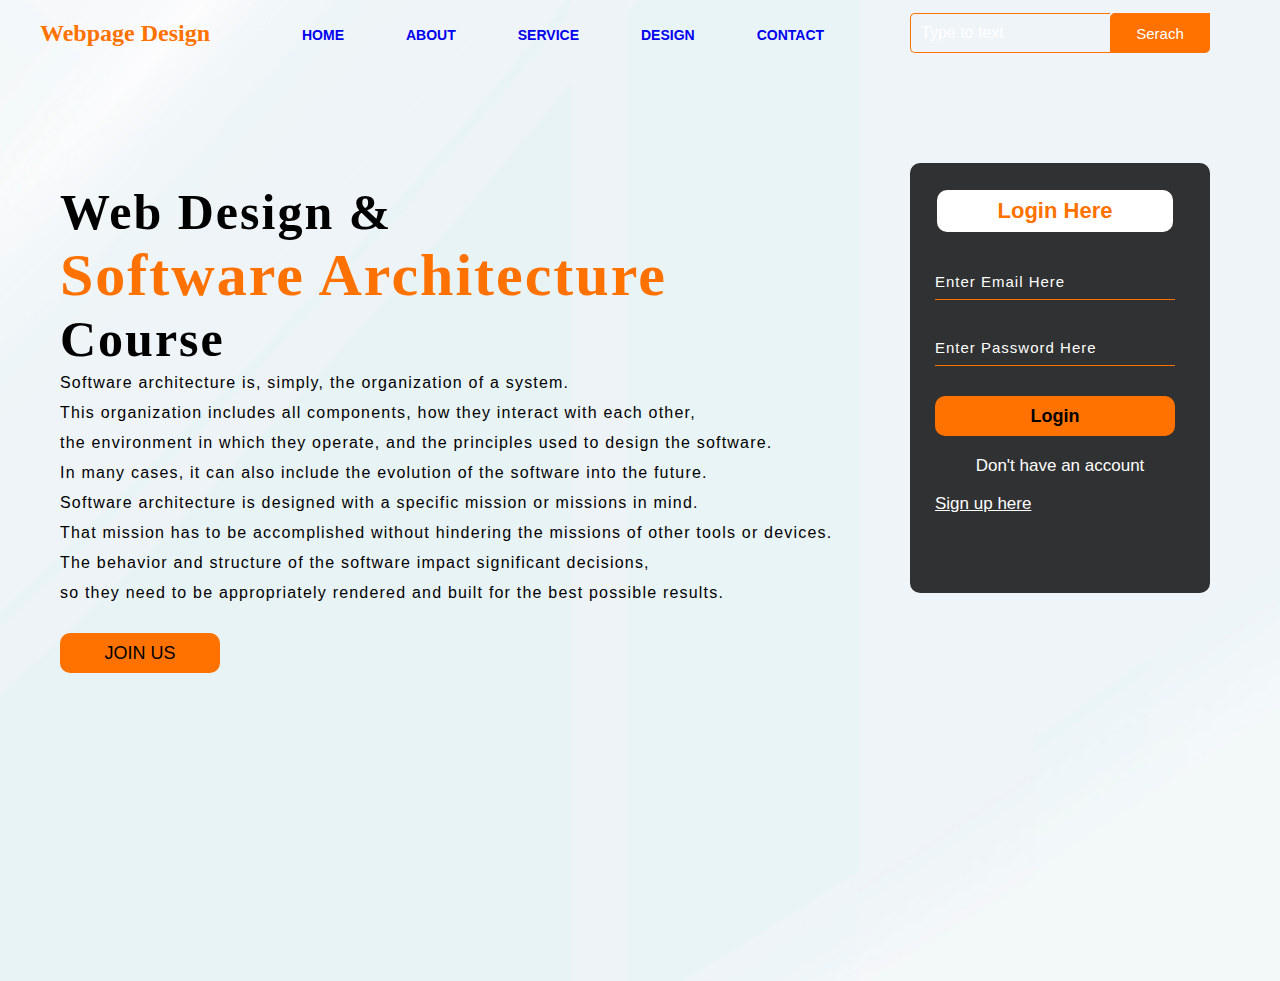
<file: WebDesign/index.html>
<!DOCTYPE html>
<html lang="en">
<head>
    <title>Webpage</title>
    <link rel="stylesheet" href="style.css">
</head>
<body>
    <div class="main">
        <div class="navbar">
            <div class="icon">
                <h2 class="logo">Webpage Design</h2>
            </div>

            <div class="menu">
                <ul>
                    <li><a href="home.html">HOME</a></li>
                    <li><a href="about.html">ABOUT</a></li>
                    <li><a href="service.html">SERVICE</a></li>
                    <li><a href="design.html">DESIGN</a></li>
                    <li><a href="contact.html">CONTACT</a></li>
                </ul>
            </div>

            <div class="search">
                <input class="srch" type="search" name="" placeholder="Type to text">
                <a href="#"><button class="btn">Serach</button></a>
            </div>
        </div>

        <div class="content">
            <h1>Web Design & <br><span> Software Architecture</span> <br> Course</h1>
            <p class="par">Software architecture is, simply, the organization of a system.<br>
            This organization includes all components, how they interact with each other,<br> the environment in which they operate, and the principles used to design the software.<br>
            In many cases, it can also include the evolution of the software into the future.<br>
            Software architecture is designed with a specific mission or missions in mind. <br>
            That mission has to be accomplished without hindering the missions of other tools or devices. <br>
            The behavior and structure of the software impact significant decisions,<br> so they need to be appropriately rendered and built for the best possible results.
            </p>
            <button class="cn"><a href="#">JOIN US</a></button>

            <div class="form">
                <h2>Login Here</h2>
                <input type="email" name="email" placeholder="Enter Email Here">
                <input type="password" name="" placeholder="Enter Password Here">
                <button class="btnn"><a href="#">Login</a></button>

                <p class="link"> Don't have an account</p><br>
                <p><a href="#" class="link">Sign up here</a></p>
            </div>

        </div>
    </div>
</body>
</html>
</file>
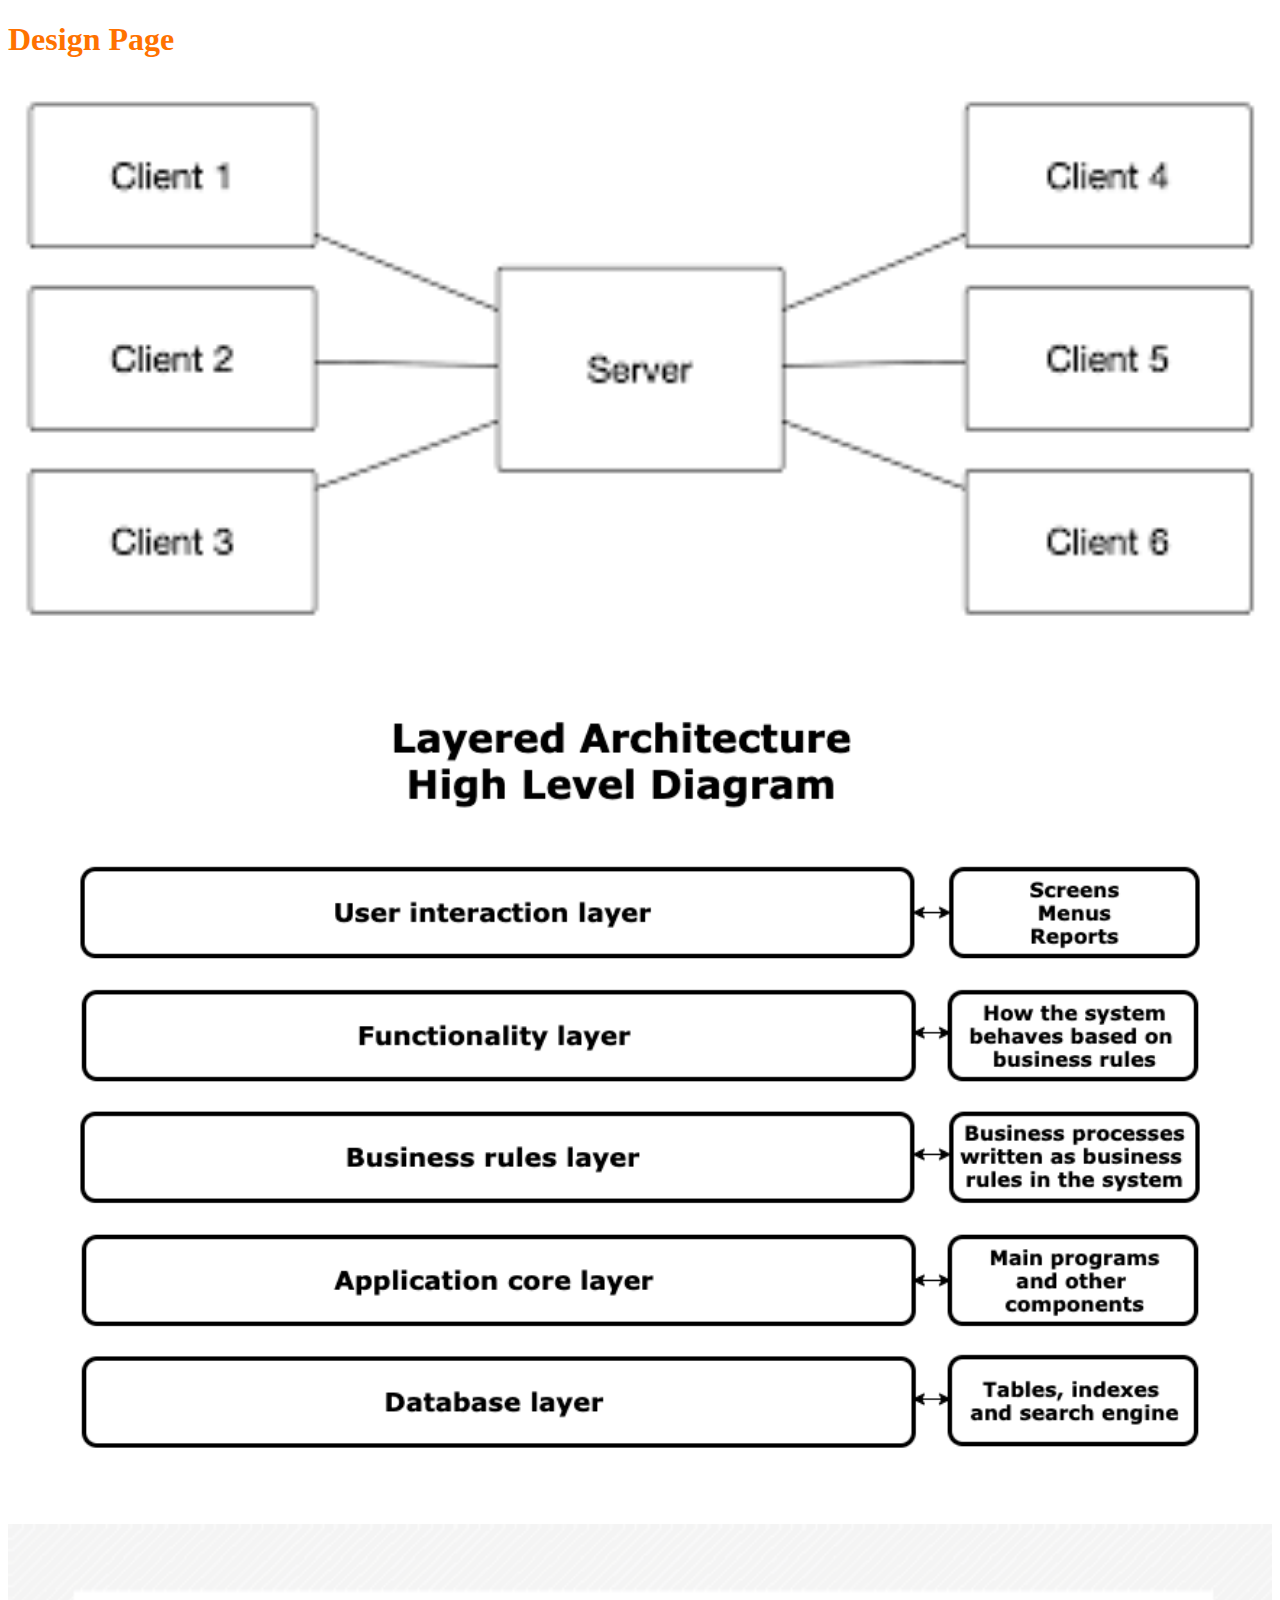
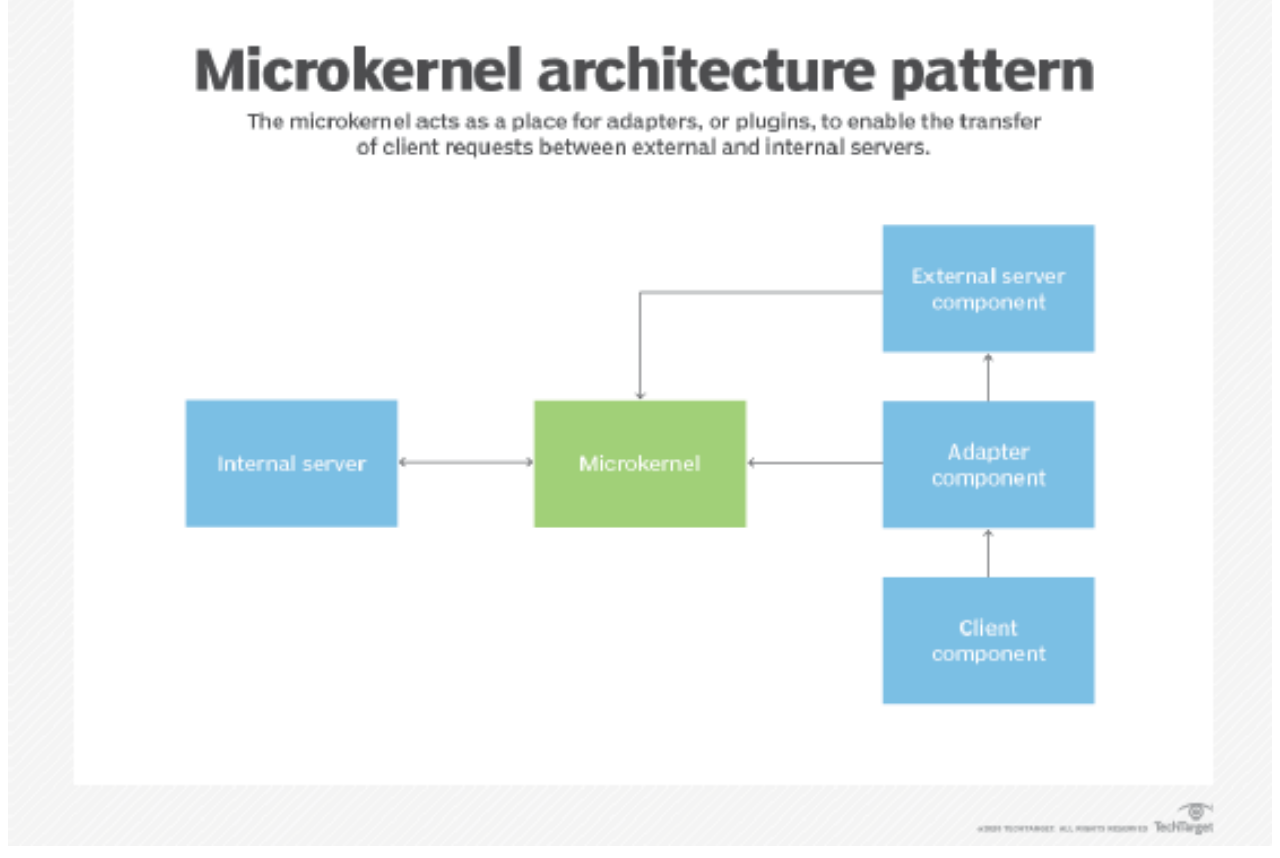
<file: design.html>
<!DOCTYPE html>
<html lang="en">
<head>
    <meta charset="UTF-8">
    <meta http-equiv="X-UA-Compatible" content="IE=edge">
    <meta name="viewport" content="width=device-width, initial-scale=1.0">
    <title>Document</title>
</head>
<body>
    <h1 style="color:#ff7200;">Design Page</h1>
  <!-- Slide Show -->
    <section>
        <img class="mySlides" src="images/Client-Server-Pattern.png" style="width:100%">
        <img class="mySlides" src="images/layeredArch.png" style="width:100%">
        <img class="mySlides" src="images/microk.png" style="width:100%">
    </section>
</body>
</html>
</file>
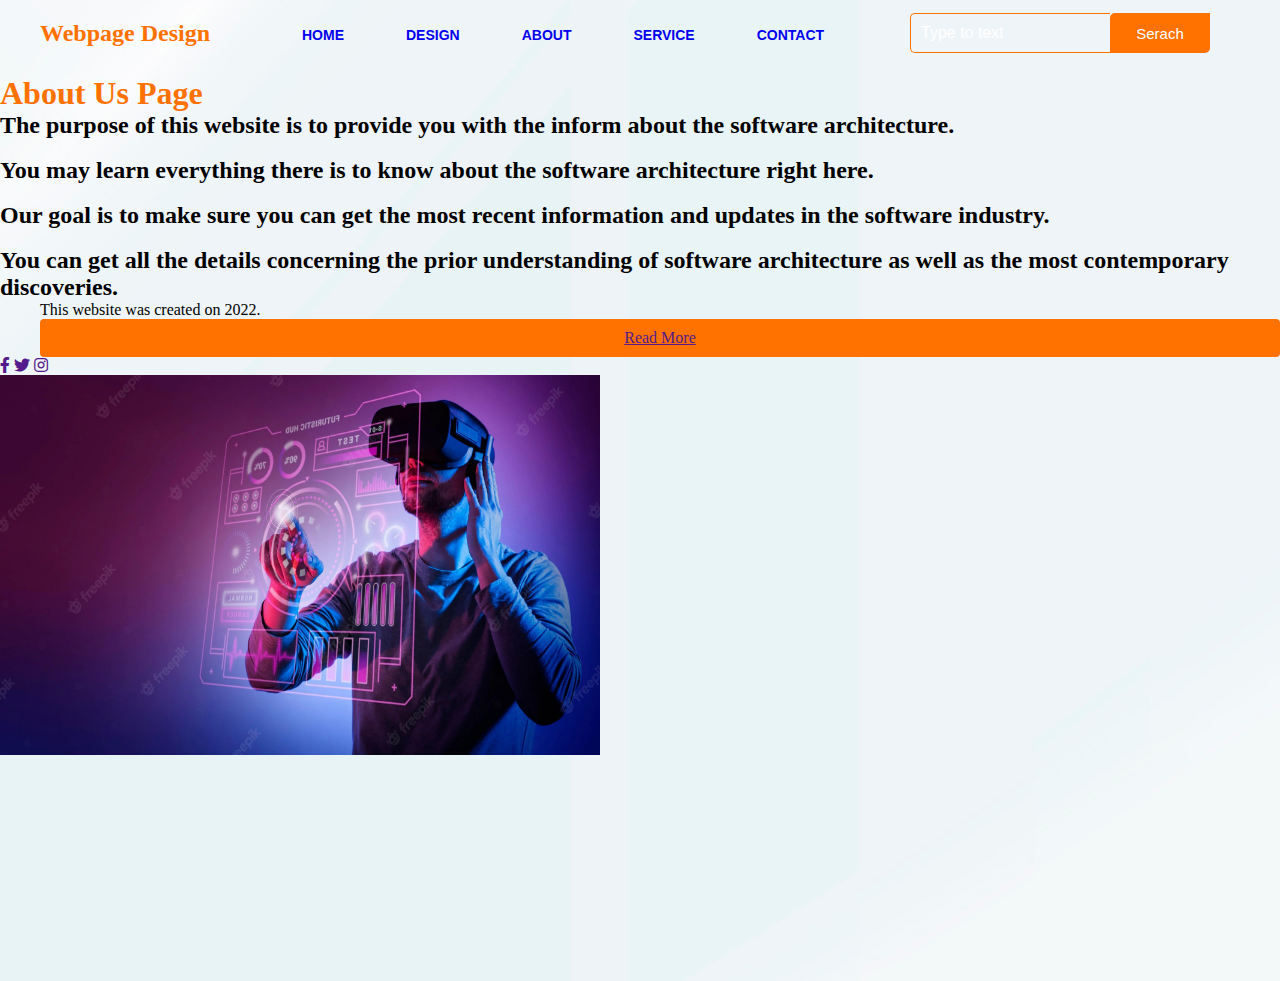
<file: WebDesign/about.html>
<!DOCTYPE html>
<html lang="en">
<head>
    <meta charset="UTF-8">
    <meta http-equiv="X-UA-Compatible" content="IE=edge">
    <meta name="viewport" content="width=device-width, initial-scale=1.0">
    <link rel="stylesheet" href="https://pro.fontawesome.com/releases/v5.10.0/css/all.css">
    <title>Document</title>
    <link rel="stylesheet" href="style.css">
</head>
<body>
    <div class="main">
        <div class="navbar">
            <div class="icon">
                <h2 class="logo">Webpage Design</h2>
            </div>

            <div class="menu">
                <ul>
                    <li><a href="index.html">HOME</a></li>
                    <li><a href="design.html">DESIGN</a></li>
                    <li><a href="about.html">ABOUT</a></li>
                    <li><a href="service.html">SERVICE</a></li>
                    <li><a href="contact.html">CONTACT</a></li>
                </ul>
            </div>

            <div class="search">
                <input class="srch" type="search" name="" placeholder="Type to text">
                <a href="#"><button class="btn">Serach</button></a>
            </div>
        </div>
        
        <h1 style="color:#ff7200;">About Us Page</h1>
        <h2>The purpose of this website is to provide you with the inform about the software architecture.</h2>
        <br>
        <h2>You may learn everything there is to know about the software architecture right here.</h2>
        <br>
        <h2>Our goal is to make sure you can get the most recent information and updates in the software industry.</h2>
        <br>    
        <h2>You can get all the details concerning the prior understanding of software architecture as well as the most contemporary discoveries.</h2>
        <div class="section">
            <div class="container">
                <div class="section"> 
                    <div class="title">
                    </div>
                    <div class="content">
                        <h3> </h3>
                        <p>This website was created on 2022. </p>
                        <div class="button">
                            <a href="">Read More</a>
                        </div>
                    </div>
                    <div class="social">
                        <a href=""><i class="fab fa-facebook-f"></i></a>
                        <a href=""><i class="fab fa-twitter"></i></a>
                        <a href=""><i class="fab fa-instagram"></i></a>  
                    </div>
                </div>
                <div class="image-section">
                    <img src="aboutusimage.jpg" style="height:380px; width:600px">
                </div>
            </div>
        </div>
    </div>

</body>
</html>
</file>
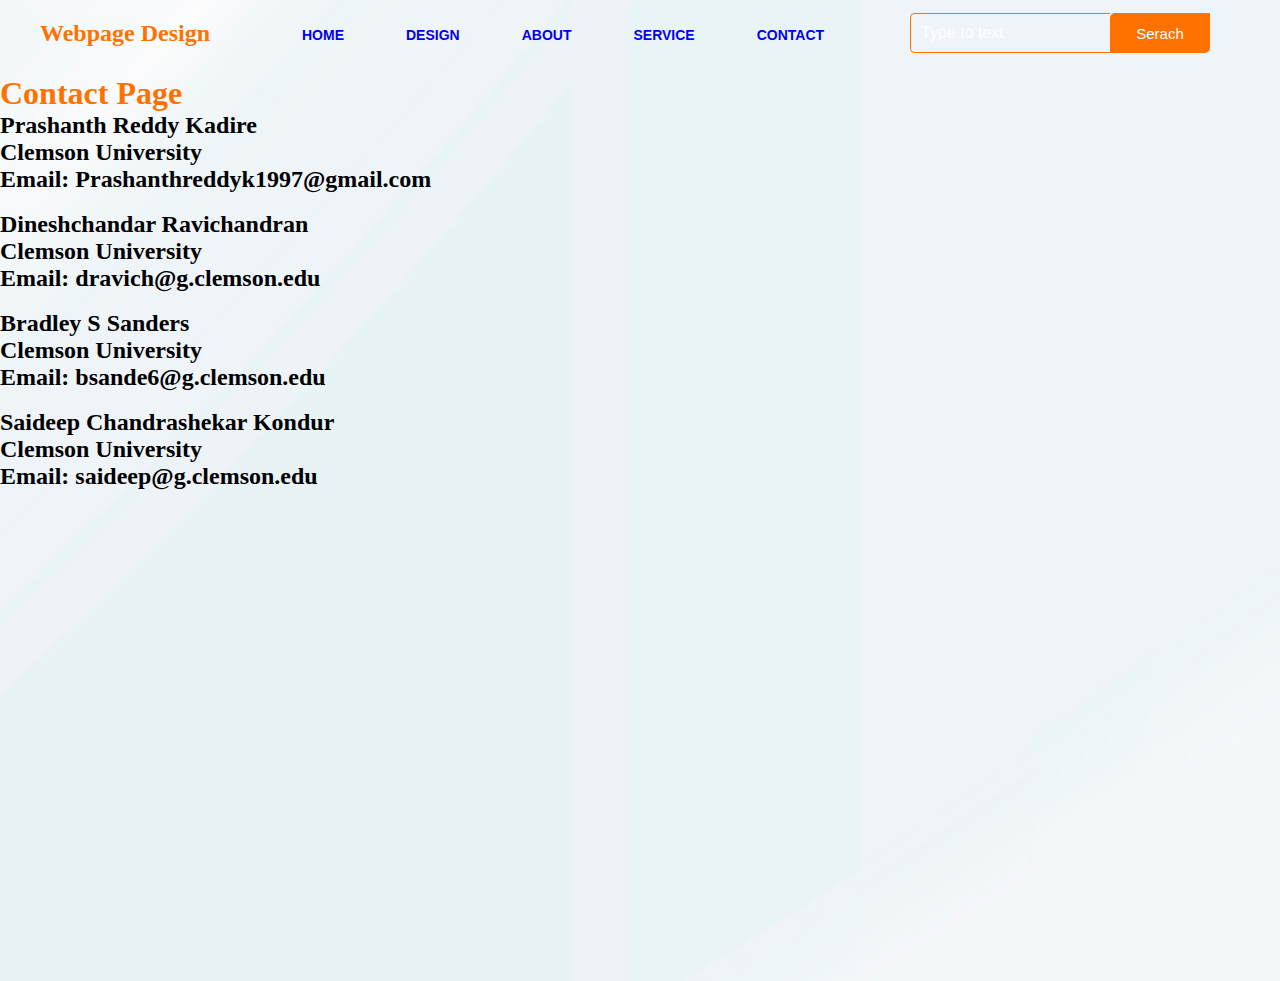
<file: WebDesign/contact.html>
<!DOCTYPE html>
<html lang="en">
<head>
    <meta charset="UTF-8">
    <meta http-equiv="X-UA-Compatible" content="IE=edge">
    <meta name="viewport" content="width=device-width, initial-scale=1.0">
    <title>Document</title>
    <link rel="stylesheet" href="style.css">
</head>
<body>
    <div class="main">
        <div class="navbar">
            <div class="icon">
                <h2 class="logo">Webpage Design</h2>
            </div>

            <div class="menu">
                <ul>
                    <li><a href="index.html">HOME</a></li>
                    <li><a href="design.html">DESIGN</a></li>
                    <li><a href="about.html">ABOUT</a></li>
                    <li><a href="service.html">SERVICE</a></li>
                    <li><a href="contact.html">CONTACT</a></li>
                </ul>
            </div>

            <div class="search">
                <input class="srch" type="search" name="" placeholder="Type to text">
                <a href="#"><button class="btn">Serach</button></a>
            </div>
        </div>

        <h1 style="color:#ff7200;">Contact Page</h1>
        <h2>Prashanth Reddy Kadire</h2>
        <h2>Clemson University</h2>
        <h2>Email: Prashanthreddyk1997@gmail.com</h2>
        <br>
        <h2>Dineshchandar Ravichandran</h2>
        <h2>Clemson University</h2>
        <h2>Email: dravich@g.clemson.edu</h2>
        <br>
        <h2>Bradley S Sanders</h2>
        <h2>Clemson University</h2>
        <h2>Email: bsande6@g.clemson.edu</h2>
        <br>
        <h2>Saideep Chandrashekar Kondur</h2>
        <h2>Clemson University</h2>
        <h2>Email: saideep@g.clemson.edu</h2>
        <br>
    </div>
</body>
</html>
</file>
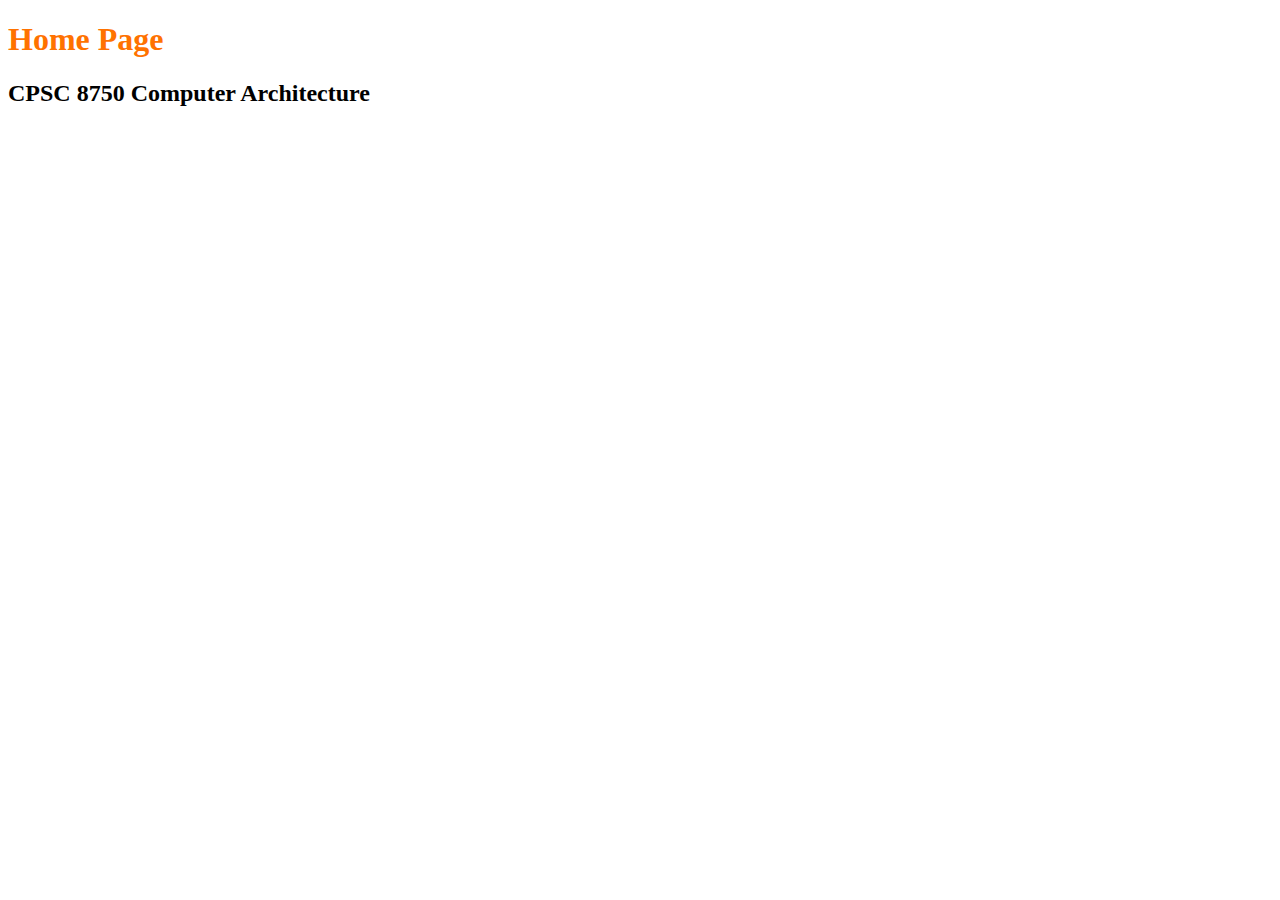
<file: WebDesign/home.html>
<!DOCTYPE html>
<html lang="en">
<head>
    <meta charset="UTF-8">
    <meta http-equiv="X-UA-Compatible" content="IE=edge">
    <meta name="viewport" content="width=device-width, initial-scale=1.0">
    <title>Document</title>
</head>
<body>
    <h1 style="color:#ff7200;">Home Page</h1>
    <h2>CPSC 8750 Computer Architecture
    </h2>
</body>
</html>
</file>
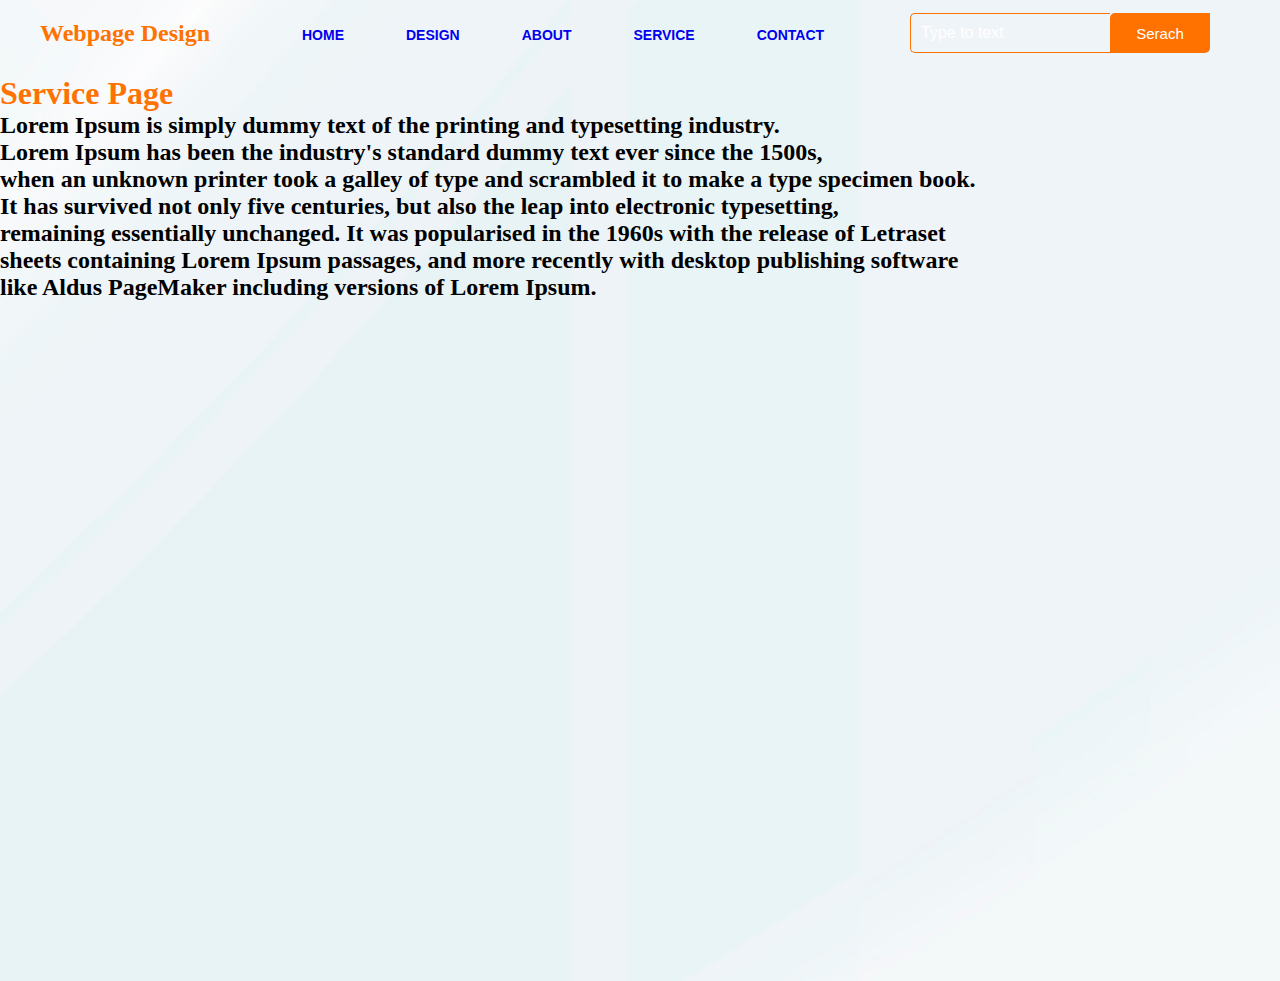
<file: WebDesign/service.html>
<!DOCTYPE html>
<html lang="en">
<head>
    <meta charset="UTF-8">
    <meta http-equiv="X-UA-Compatible" content="IE=edge">
    <meta name="viewport" content="width=device-width, initial-scale=1.0">
    <title>Document</title>
    <link rel="stylesheet" href="style.css" />
</head>
<body>
    <div class="main">
        <div class="navbar">
            <div class="icon">
                <h2 class="logo">Webpage Design</h2>
            </div>

            <div class="menu">
                <ul>
                    <li><a href="index.html">HOME</a></li>
                    <li><a href="design.html">DESIGN</a></li>
                    <li><a href="about.html">ABOUT</a></li>
                    <li><a href="service.html">SERVICE</a></li>
                    <li><a href="contact.html">CONTACT</a></li>
                </ul>
            </div>

            <div class="search">
                <input class="srch" type="search" name="" placeholder="Type to text">
                <a href="#"><button class="btn">Serach</button></a>
            </div>
        </div>

        <h1 style="color:#ff7200;">Service Page</h1>
        <h2>Lorem Ipsum is simply dummy text of the printing and typesetting industry.<br>
            Lorem Ipsum has been the industry's standard dummy text ever since the 1500s,<br>
            when an unknown printer took a galley of type and scrambled it to make a type specimen book.<br>
            It has survived not only five centuries, but also the leap into electronic typesetting,<br>
            remaining essentially unchanged. It was popularised in the 1960s with the release of Letraset <br>
            sheets containing Lorem Ipsum passages, and more recently with desktop publishing software <br>
            like Aldus PageMaker including versions of Lorem Ipsum.
        </h2>
    </div>
</body>
</html>
</file>
<file: WebDesign/style.css>
*{
    margin: 0;
    padding: 0;
}

.main{
    width: 100%;
    background: linear-gradient(to top, rgba(0,0,0,0), rgba(0,0,0,0)), url(sample.jpg);
    background-position: center;
    height: 109vh;
}

.navbar{
    width: 1200px;
    height: 75px;
    margin: auto;
}

.icon{
    width: 200px;
    float: left;
    height: 70px;
}

.logo{
    margin-top: 20px;
    color:#ff7200;
}

.menu{
    width: 400px;
    float: left;
    justify-content: center;
    align-items: center;
}

ul{
    float: left;
    display: flex;
    justify-content: center;
    align-items: center;
}

ul li{
    list-style: none;
    margin-left: 62px;
    margin-top: 27px;
    font-size: 14px;
}

ul li a{
    text-decoration: none;
    font-family: Arial, Helvetica, sans-serif;
    font-weight: bold;
    transition: 0.4s ease-in-out;
}

ul li a:hover{
    color: #ff7200;
}

.search{
    width: 330px;
    float: left;
    margin-left: 270px;
}

.srch{
    font-family: 'Times New Roman', Times, serif;
    width: 200px;
    height: 40px;
    background: transparent;
    border: 1px solid #ff7200;
    margin-top: 13px;
    color: #fff;
    border-right: none;
    font-size: 16px;
    float: left;
    padding: 10px;
    border-bottom-left-radius: 5px;
    border-top-left-radius: 5px;
}

.btn{
    width: 100px;
    height:  40px;
    background: #ff7200;
    border: 2px solid #ff7200;
    margin-top: 13px;
    color: #fff;
    font-size: 15px;
    border-bottom-right-radius: 5px;
    border-top-left-radius: 5px;
}

.btn:focus{
    outline: none;
}

.button {
    display: flex;
    justify-content: center;
    align-items: center;
    text-decoration: none;
    padding: 10px 20px;
    height: 100%;
    width: 100%;
    border: none;
    outline: none;
    border-radius: 4px;
    background: #ff7200;
    color: #fff;
  }
  
.button:hover {
background: #ff0808;
transition: all 0.3s ease;
}

.srch:focus{
    outline: none;
} 

.content{
    width: 1200px;
    height: auto;
    margin: auto;
    /* color: azure; */
    position: relative;
}

.content .par{
    padding-left: 20px;
    padding-bottom: 25px;
    font-family: Arial, Helvetica, sans-serif;
    letter-spacing: 1.2px;
    line-height:  30px;
}

.content h1{
    font-family: 'Times New Roman', Times, serif;
    font-size: 50px;
    padding-left: 20px;
    margin-top: 9%;
    letter-spacing: 2px;
}

.content .cn{
    width: 160px;
    height: 40px;
    background: #ff7200;
    border: none;
    margin-bottom: 10px;
    margin-left: 20px;
    font-size: 18px;
    border-radius: 10px;
    cursor: pointer;
    transition: .4s ease;
}

.content .cn a{
    text-decoration: none;
    color: #000;
    transition: .3s ease;
}

.cn:hover{
    background-color: grey;
} 

.content span{
    color: #ff7200;
    font-size: 60px;
}

.form{
    width: 250px;
    height: 380px;
    background: linear-gradient(to top, rgba(0,0,0,0.8)50%, rgba(0,0,0,0.8)50%);
    position: absolute;
    top: -20px;
    left: 870px;
    border-radius: 10px;
    padding: 25px;
}

.form h2{
    width: 220px;
    font-family: sans-serif;
    text-align: center;
    color: #ff7200;
    font-size: 22px;
    background-color: #fff;
    border-radius: 10px;
    margin: 2px;
    padding: 8px;
}

.form input{
    width: 240px;
    height: 35px;
    background: transparent;
    border-bottom: 1px solid #ff7200;
    border-top: none;
    border-right: none;
    border-left: none;
    color: #fff;
    font-size: 15px;
    letter-spacing: 1px;
    margin-top: 30px;
    font-family: sans-serif;
}

.form input:focus{
    outline: none;
}
::placeholder{
    color:#fff;
    font-family:Arial, Helvetica, sans-serif ;
}

.btnn{
    width: 240px;
    height: 40px;
    background: #ff7200;
    border: none;
    margin-top: 30px;
    font-size: 18px;
    border-radius: 10px;
    cursor: pointer;
    color: #fff;
    transition: 00.4s ease;
}

.btnn:hover{
    background: #fff;
    color: #ff7200;
}

.btnn a{
    text-decoration: none;
    color: #000;
    font-weight: bold;
}

.form .link{
    font-family: Arial, Helvetica, sans-serif;
    font-size: 17px;
    padding-top: 20px;
    text-align: center;
    color: white;
}

.form .link a{
    text-decoration: 15px;
    color: white;
    float: left;
}

/* Services Section */
.services {
    background: #131313;
    display: flex;
    flex-direction: column;
    justify-content: center;
    align-items: center;
    height: 100vh;
  }
  
  .services h1 {
    background-color: #ff7200;
    background-image: linear-gradient(
      to right,
      #ff8177 0%,
      #ff867a 0%,
      #ff8c7f 21%,
      #f99185 52%,
      #cf556c 78%,
      #b12a5b 100%
    );
    background-size: 100%;
    -webkit-background-clip: text;
    -moz-background-clip: text;
    -webkit-text-fill-color: transparent;
    -moz-text-fill-color: transparent;
    margin-bottom: 5rem;
    font-size: 2.5rem;
  }
  
  .services__container {
    display: flex;
    justify-content: center;
    flex-wrap: wrap;
  }
  
  .services__card {
    margin: 1rem;
    height: 525px;
    width: 400px;
    border-radius: 4px;
    background-image: linear-gradient(
        to bottom,
        rgba(0, 0, 0, 0) 0%,
        rgba(17, 17, 17, 0.6) 100%
      ),
      url('../images/layeredArch2.png');
    background-size: cover;
    position: relative;
    color: rgb(255, 255, 255);
  }
  
  .services__card:before {
    opacity: 0.2;
  }
  
  .services__card:nth-child(2) {
    background-image: linear-gradient(
        to bottom,
        rgba(0, 0, 0, 0) 0%,
        rgba(17, 17, 17, 0.9) 100%
      ),
      url('../images/CSP.png');
  }

  .services__card:before {
    opacity: 0.2;
  }
  
  .services__card:nth-child(3) {
    background-image: linear-gradient(
        to bottom,
        rgba(0, 0, 0, 0) 0%,
        rgba(17, 17, 17, 0.9) 100%
      ),
      url('../images/Microkernal.png');
  }
  .services__card h2 {
    position: absolute;
    top: 350px;
    left: 30px;
  }
  
  .services__card p {
    position: absolute;
    top: 400px;
    left: 30px;
  }
  
  .services__card button {
    color: #fff;
    padding: 10px 20px;
    border: none;
    outline: none;
    border-radius: 4px;
    background: #ff7200;
    position: absolute;
    top: 440px;
    left: 30px;
    font-size: 1rem;
  }
  
  .services__card button:hover {
    cursor: pointer;
  }
  
  .services__card:hover {
    transform: scale(1.075);
    transition: 0.2s ease-in;
    cursor: pointer;
  }
  
  @media screen and (max-width: 960px) {
    .services {
      height: 1600px;
    }
  
    .services h1 {
      font-size: 2rem;
      margin-top: 12rem;
    }
  }
  
  @media screen and (max-width: 480px) {
    .services {
      height: 1400px;
    }
  
    .services h1 {
      font-size: 1.2rem;
    }
  
    .services__card {
      width: 300px;
    }
  }

  .popup {
	opacity: 0;
	pointer-events: none;
	transition: 0.4s;

	position: fixed;
	top: 0;
	left: 0;
	right: 0;
	bottom: 0;
	z-index: 99;
	background-color: rgba(0, 0, 0, 0.2);

	display: flex;
	justify-content: center;
	align-items: center;
	padding: 16px;
}

.popup-inner {
	background-color: #FFF;
	padding: 32px 16px;
	max-width: 768px;
	border-radius: 16px;
	box-shadow: 0px 6px 12px rgba(0, 0, 0, 0.2);
}

.popup-inner h3 {
	color: #666;
	font-size: 24px;
	margin-bottom: 16px;
}

.popup-inner p {
	color: #888;
	font-size: 18px;
	line-height: 1.5;
	margin-bottom: 16px;
}

.popup:target {
	opacity: 1;
	pointer-events: all;
}  

.tab1 {
    tab-size: 4;
}
</file>
